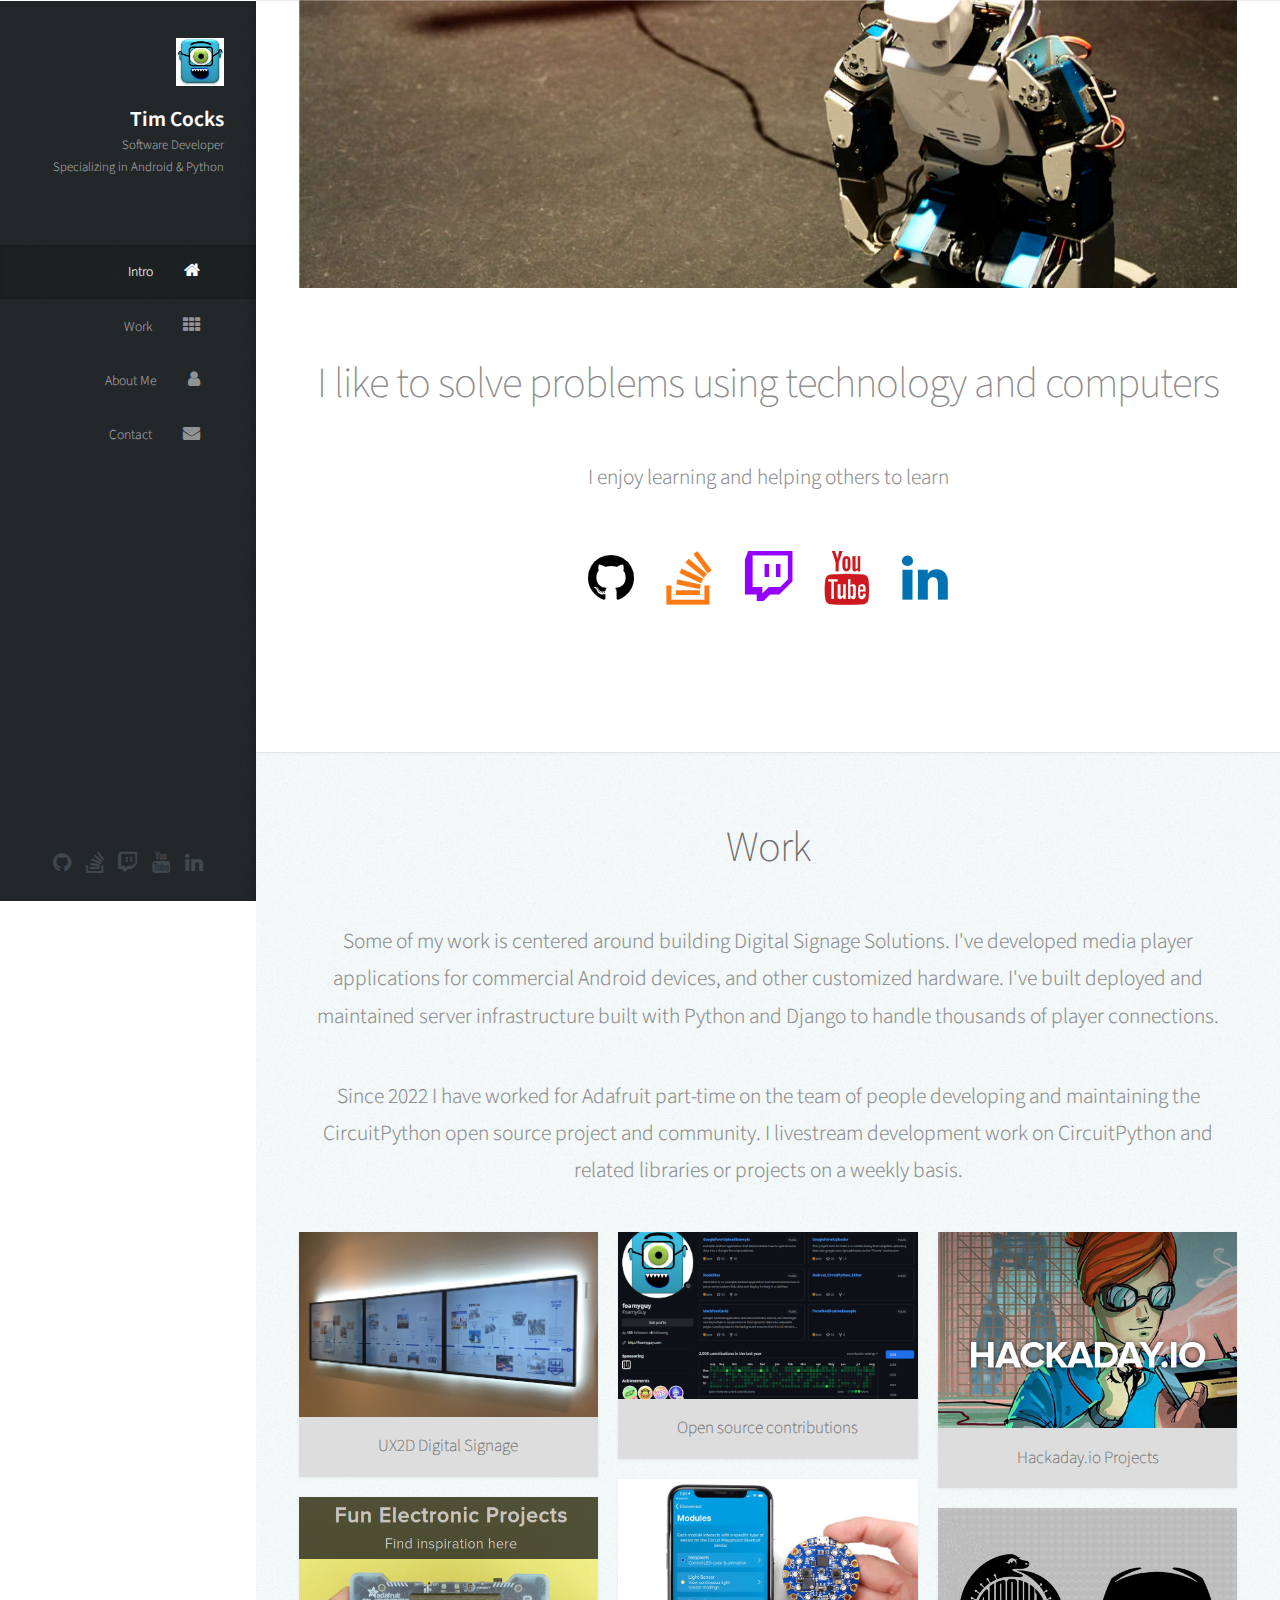
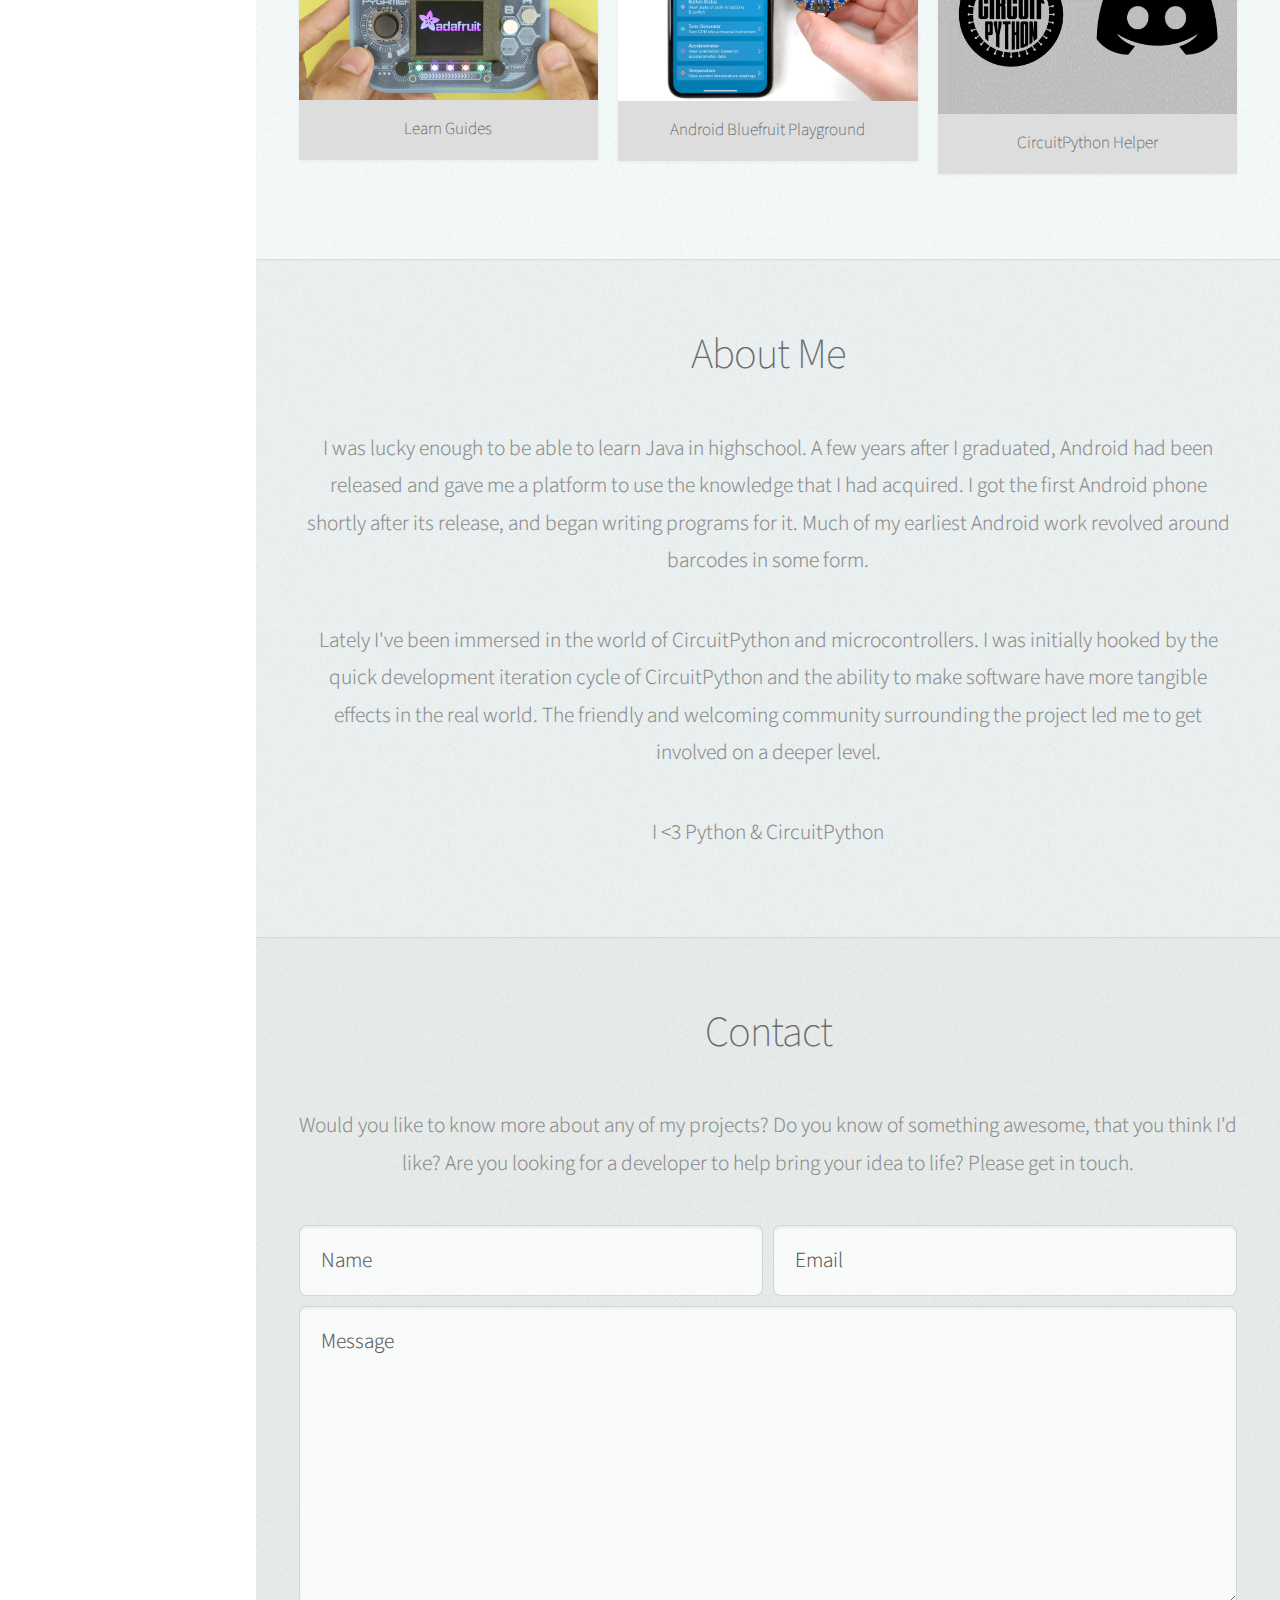
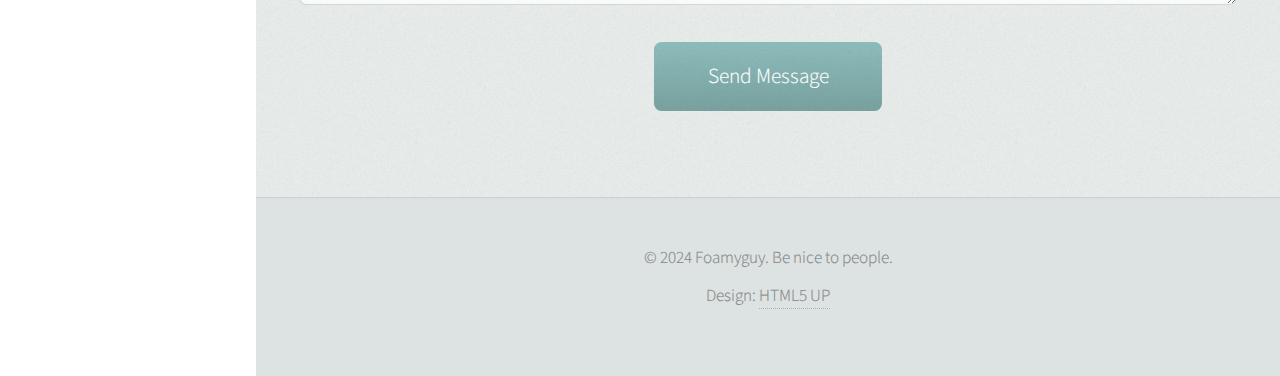
<file: index.html>
<!DOCTYPE HTML>
<!--
        Prologue 1.2 by HTML5 UP
        html5up.net | @n33co
        Free for personal and commercial use under the CCA 3.0 license (html5up.net/license)
-->
<html>
        <head>
                <title>Foamyguy.com</title>
                <meta http-equiv="content-type" content="text/html; charset=utf-8" />
                <meta name="description" content="" />
                <meta name="keywords" content="" />
                <link href="http://fonts.googleapis.com/css?family=Source+Sans+Pro:200,300,400,600" rel="stylesheet" type="text/css" />
                <!--[if lte IE 8]><script src="static/js/html5shiv.js"></script><![endif]-->
                <script src="static/js/jquery.min.js"></script>
                <script src="static/js/skel.min.js"></script>
                <script src="static/js/skel-panels.min.js"></script>
                <script src="static/js/init.js"></script>
                <link rel="stylesheet" href="static/css/font-awesome.css" />
                <noscript>
                <link rel="stylesheet" href="static/css/skel-noscript.css" />

                    <link rel="stylesheet" href="static/css/style.css" />
                <link rel="stylesheet" href="static/css/style-wide.css" />
                </noscript>
                

        <link rel="stylesheet" href="static/css/theme.css" />
                <!--[if lte IE 9]><link rel="stylesheet" href="static/css/ie9.css" /><![endif]-->
                <!--[if lte IE 8]><link rel="stylesheet" href="static/css/ie8.css" /><![endif]-->
                <script>
                function submit(){
                 var values = jQuery('#myForm').serialize();
                 console.log("posting");
                 jQuery.ajax({
                        type: "POST",
                        url: "https://docs.google.com/forms/d/1pAKbi8p9xtn4xR6IHxDmjQn5LieDlK-4yTZnxGE3OkQ/formResponse",
                        data: values,
                        crossDomain : true,
                        complete: function(data, textStatus) {
                        //console.log(textStatus);
                        window.location = "https://foamyguy.github.io/foamyguy.com-website/";
                        },
                        error: function(){
                            window.location.reload();
                        }
                });
        }
    </script>
        </head>
        <body>

                <!-- Header -->
                        <div id="header" class="skel-panels-fixed">

                                <div class="top">

                                        <!-- Logo -->
                                                <div id="logo">
                                                        <span class="image avatar48"><img src="static/images/avatar.png" alt="" /></span>
                                                        <h1 id="title">Tim Cocks</h1>
                                                        <span class="byline">Software Developer</span>

                            <span class="byline">Specializing in Android & Python</span>
                            <br />

                                                </div>

                                        <!-- Nav -->
                                                <nav id="nav">
                                                        <!--

                                                                Prologue's nav expects links in one of two formats:

                                                                1. Hash link (scrolls to a different section within the page)

                                                                   <li><a href="#foobar" id="foobar-link" class="skel-panels-ignoreHref"><span class="fa fa-whatever-icon-you-want">Foobar</span></a></li>

                                                                2. Standard link (sends the user to another page/site)

                                                                   <li><a href="http://foobar.tld"><span class="fa fa-whatever-icon-you-want">Foobar</span></a></li>

                                                        -->
                                                        <ul>
                                                                <li><a href="#top" id="top-link" class="skel-panels-ignoreHref nav-link"><span class="">Intro<i class="fa fa-home"></i></span></a></li>
                                                                <li><a href="#portfolio" id="portfolio-link" class="skel-panels-ignoreHref nav-link"><span class="">Work<i class="fa fa-th"></i></span></a></li>
                                                                <li><a href="#about" id="about-link" class="skel-panels-ignoreHref nav-link"><span class="">About Me<i class="fa fa-user"></i></span></a></li>
                                                                <li><a href="#contact" id="contact-link" class="skel-panels-ignoreHref nav-link"><span class="">Contact<i class="fa fa-envelope"></i></span></a></li>
                                                        </ul>
                                                </nav>

                                </div>

                                <div class="bottom">

                                        <!-- Social Icons -->
                                    <ul class="icons">
                                        <li><a href="https://github.com/foamyguy"
                                               class="fa fa-github solo"><span>Github</span></a></li>
                                        <li><a href="https://stackoverflow.com/users/507810/foamyguy"
                                               class="fa fa-stack-overflow solo"><span>Youtube</span></a></li>
                                        <li><a href="https://www.twitch.tv/foamyguy_twitch"
                                               class="fa fa-twitch"><span></span></a></li>
                                        <li><a href="https://www.youtube.com/@Zobrombee/streams"
                                               class="fa fa-youtube solo"><span>Youtube</span></a></li>
                                        <li><a href="https://www.linkedin.com/in/tim-cocks-51a53432/"
                                               class="fa fa-linkedin solo"><span>LinkedIn</span></a></li>
                                    </ul>

                                </div>

                        </div>

                <!-- Main -->
                        <div id="main">

                                <!-- Intro -->
                                        <section id="top" class="one">
                                                <div class="container">

                                                        <a href="#" class="image featured"><img src="static/images/top_image_compressed.jpg" alt="" /></a>

                                                        <header>
                                                                <h2 class="alt">I like to solve problems using technology and computers</h2>
                                                        </header>

                                                        <p>I enjoy learning and helping others to learn</p>

                                                        <footer>
                                                                <!--<a href="#portfolio" class="button scrolly">Magna Aliquam</a>-->
                                <ul class="icons">
                                    <li><a id="icon_github" href="https://github.com/foamyguy" class="fa fa-github solo center_icon"><span>Github</span></a></li>
                                    <li><a id="icon_stackoverflow" href="https://stackoverflow.com/users/507810/foamyguy" class="fa fa-stack-overflow solo center_icon"><span>Youtube</span></a></li>
                                    <li><a id="icon_play" href="https://www.twitch.tv/foamyguy_twitch" class="fa fa-twitch center_icon"><span></span></a></li>
                                    <li><a id="icon_youtube" href="https://www.youtube.com/@Zobrombee/streams" class="fa fa-youtube solo center_icon"><span>Youtube</span></a></li>
                                    <li><a id="icon_linkedin" href="https://www.linkedin.com/in/tim-cocks-51a53432/" class="fa fa-linkedin solo center_icon"><span>LinkedIn</span></a></li>


                                </ul>
                                                        </footer>

                                                </div>
                                        </section>

                                <!-- Portfolio -->
                                        <section id="portfolio" class="two">
                                                <div class="container">

                                                        <header>
                                                                <h2>Work</h2>
                                                        </header>

                                                    <p>
                                                        Some of my work is centered around building Digital Signage Solutions.
                                                        I've developed media player applications for commercial Android devices,
                                                        and other customized hardware. I've built deployed and maintained
                                                        server infrastructure built with Python and Django to handle thousands
                                                        of player connections.
                                                    </p>
                                                    <p>
                                                        Since 2022 I have worked for Adafruit part-time on the team of people
                                                        developing and maintaining the CircuitPython open source project and
                                                        community. I livestream development work on CircuitPython and related
                                                        libraries or projects on a weekly basis.
                                                    </p>

                                                        <div class="row">
                                                                <div class="4u">
                                                                        <article class="item">
                                                                                <a href="https://ux2d.com" class="image full"><img src="static/images/signage.png" alt="" /></a>
                                                                                <header class="darker">
                                                                                        <h3>UX2D Digital Signage</h3>
                                                                                </header>
                                                                        </article>

                                                                        <article class="item">
                                                                            <a href="https://learn.adafruit.com/u/Foamyguy" class="image full">
                                                                            <div>
                                                                                <img src="static/images/learn_screenshot.png" alt="" />
                                                                                <header class="darker">
                                                                                        <h3>Learn Guides</h3>
                                                                                </header>
                                                                            </div>
                                                                            </a>
                                                                        </article>
                                                                        
                                                                </div>
                                                                <div class="4u">
                                                                        
                                                                        <article class="item">
                                                                        <a href="http://github.com/foamyguy" class="image full">
                                                                        <div>
                                                                                <img src="static/images/github_screenshot_sm.png" alt="" />
                                                                                <header class="darker">
                                                                                        <h3>Open source contributions</h3>
                                                                                </header>
                                                                        </div>
                                                                        </a>
                                                                        </article>

                                                                        <article class="item">
                                                                                <a href="https://github.com/FoamyGuy/Android_Bluefruit_Playground" class="image full"><img src="static/images/bluefruit_playground.jpg" alt="" /></a>
                                                                                <header class="darker">
                                                                                        <h3>Android Bluefruit Playground</h3>
                                                                                </header>
                                                                        </article>
                                                                </div>
                                                            <div class="4u">
                                                                <article class="item">
                                                                    <a href="http://hackaday.io/foamyguy"
                                                                       class="image full"><img
                                                                            src="static/images/hackaday_io_sm.png" alt=""/></a>
                                                                    <header class="darker">
                                                                        <h3>Hackaday.io Projects</h3>
                                                                    </header>
                                                                </article>
                                                                <article class="item">
                                                                    <a href="http://adafru.it/discord"
                                                                       class="image full">
                                                                        <div>
                                                                            <img src="static/images/circuitpython_helper_discord.png"
                                                                                 alt=""/>
                                                                            <header class="darker">
                                                                                <h3>CircuitPython Helper</h3>
                                                                            </header>

                                                                        </div>
                                                                    </a>
                                                                </article>
                                                                        
                                                                </div>
                                                        </div>

                                                </div>
                                        </section>

                                <!-- About Me -->
                                        <section id="about" class="three">
                                                <div class="container">

                                                        <header>
                                                                <h2>About Me</h2>
                                                        </header>

                                                        

                                                        <p>I was lucky enough to be able to learn Java in highschool.
                            A few years after I graduated, Android had been released and
                            gave me a platform to use the knowledge that I had acquired. I
                            got the first Android phone shortly after its release, and began
                            writing programs for it. Much of my earliest Android work revolved
                            around barcodes in some form.</p>

                                                    <p>
                                                        Lately I've been immersed in the world of CircuitPython
                                                        and microcontrollers. I was initially hooked by the quick
                                                        development iteration cycle of CircuitPython and the ability
                                                        to make software have more tangible effects in the real world.
                                                        The friendly and welcoming community surrounding the project led
                                                        me to get involved on a deeper level.
                                                    </p>
                                                    <p>
                                                        I &lt;3 Python & CircuitPython
                                                    </p>
                                                </div>
                                        </section>

                                <!-- Contact -->
                                        <section id="contact" class="four">
                                                <div class="container">

                                                        <header>
                                                                <h2>Contact</h2>
                                                        </header>

                                                            <p>Would you like to know more about any of my projects?
                                                               Do you know of something awesome, that you think I'd like?
                                                               Are you looking for a developer to help bring your idea to life?
                                                               Please get in touch.
                                                            </p>



                                                        <form id="myForm">
                                                                <div class="row half">
                                                                        <div class="6u"><input type="text" class="text" name="entry.876762322" placeholder="Name" /></div>
                                                                        <div class="6u"><input type="text" class="text" name="entry.1759585177" placeholder="Email" /></div>
                                                                </div>
                                                                <div class="row half">
                                                                        <div class="12u">
                                                                                <textarea name="entry.195645307" placeholder="Message"></textarea>
                                                                        </div>
                                                                </div>

                                                        </form>
                                                        <br />
                                                        <div class="row">
                                                        <div class="12u">
                                                                <a type="button" onclick="submit();" class="button submit">Send Message</a>
                                                        </div>
                                                </div>

                                                </div>
                                        </section>

                        </div>

                <!-- Footer -->
                        <div id="footer">

                                <!-- Copyright -->
                                        <div class="copyright">
                                                <p>&copy; 2024 Foamyguy. Be nice to people.</p>
                                                <ul class="menu">
                                                        <li>Design: <a href="http://html5up.net">HTML5 UP</a></li>
                                                </ul>
                                        </div>

                        </div>

        </body>
</html>
</file>
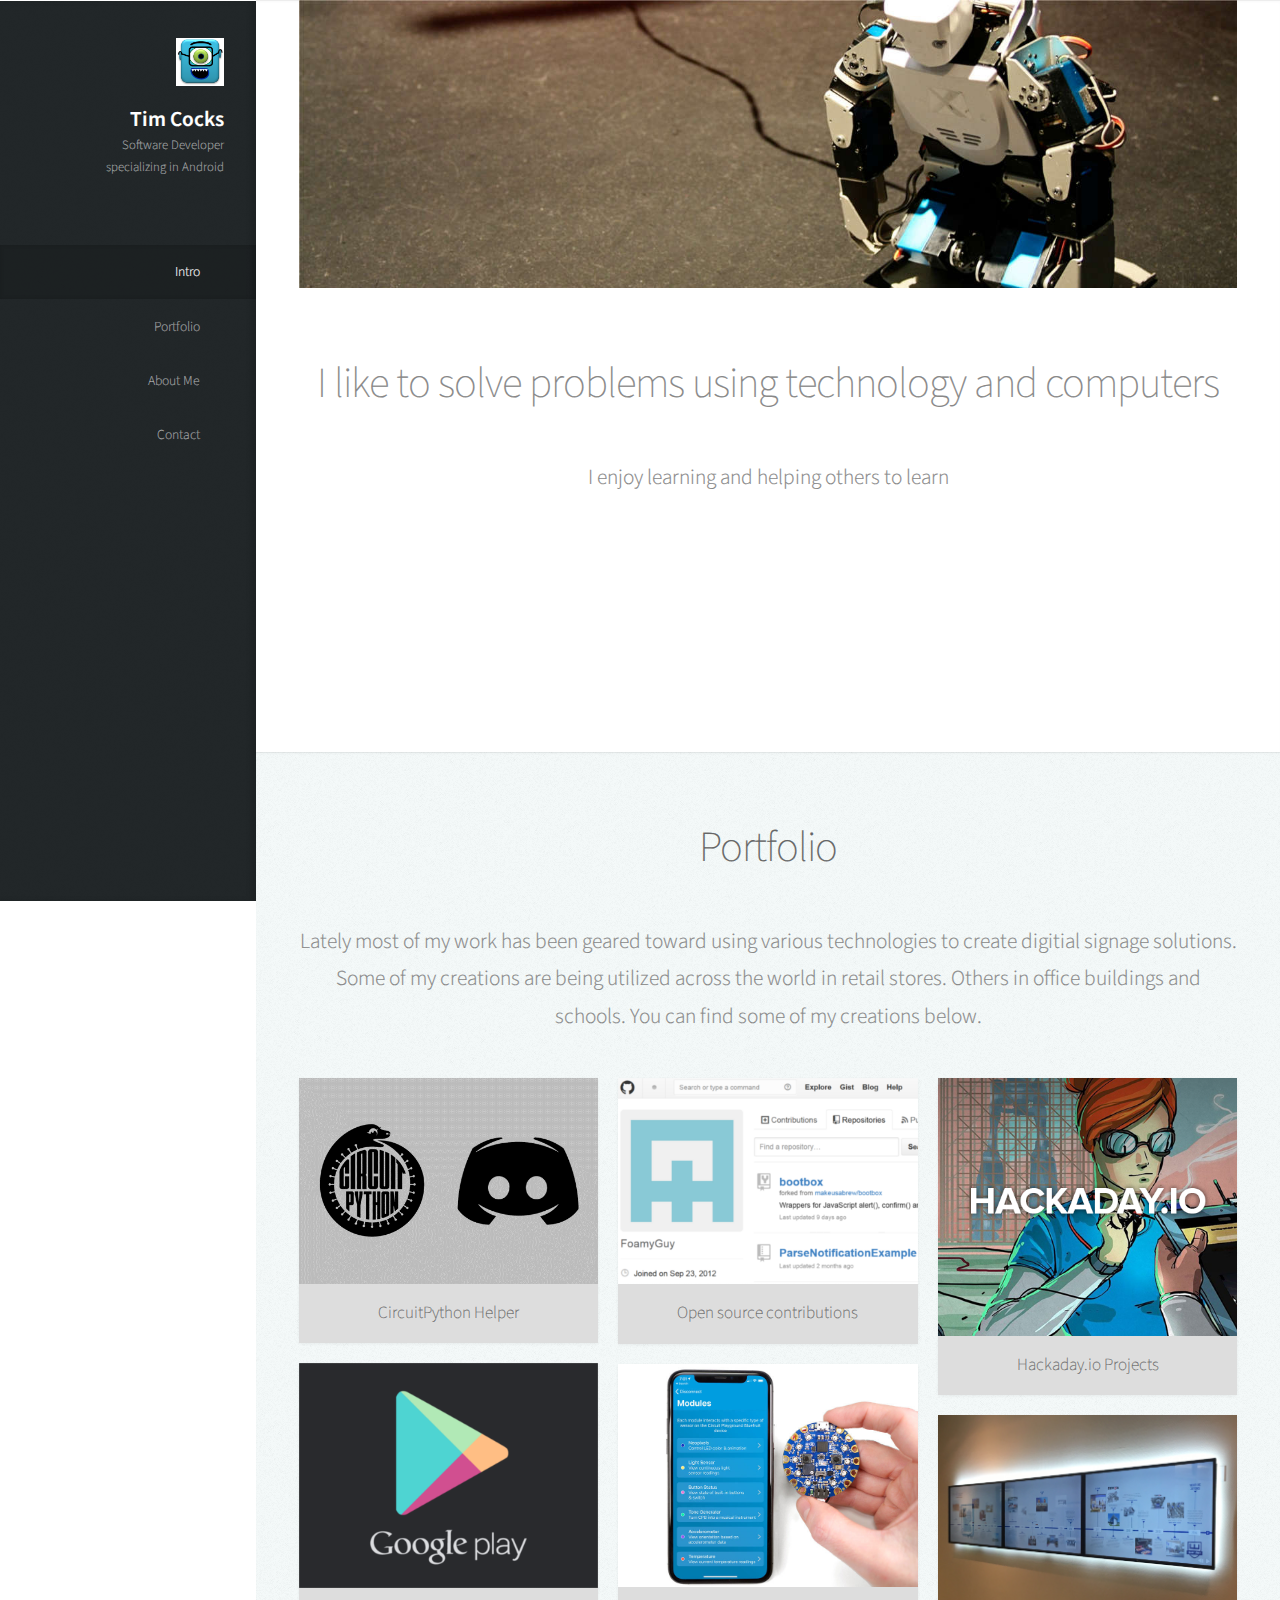
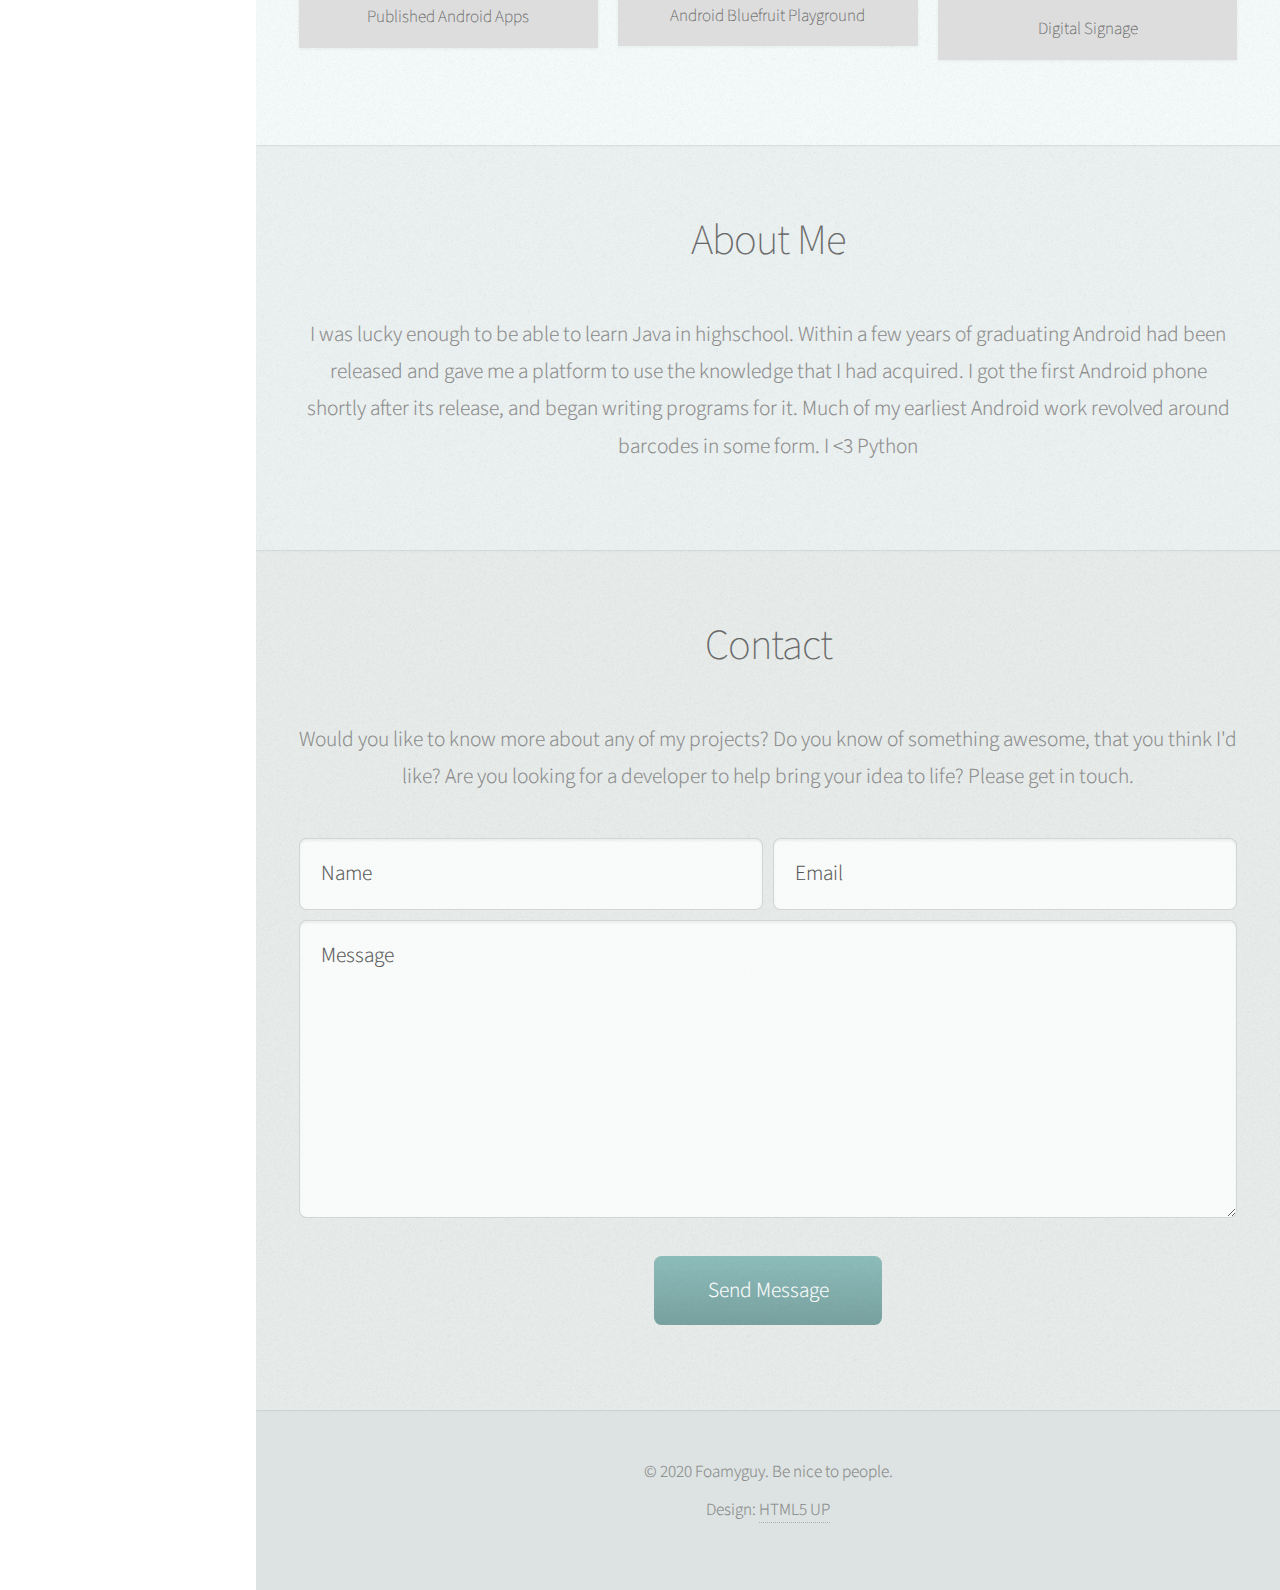
<file: index_old.html>
<!DOCTYPE HTML>
<!--
        Prologue 1.2 by HTML5 UP
        html5up.net | @n33co
        Free for personal and commercial use under the CCA 3.0 license (html5up.net/license)
-->
<html>
        <head>
                <title>Foamyguy.com</title>
                <meta http-equiv="content-type" content="text/html; charset=utf-8" />
                <meta name="description" content="" />
                <meta name="keywords" content="" />
                <link href="http://fonts.googleapis.com/css?family=Source+Sans+Pro:200,300,400,600" rel="stylesheet" type="text/css" />
                <!--[if lte IE 8]><script src="static/js/html5shiv.js"></script><![endif]-->
                <script src="static/js/jquery.min.js"></script>
                <script src="static/js/skel.min.js"></script>
                <script src="static/js/skel-panels.min.js"></script>
                <script src="static/js/init.js"></script>
                <noscript>
                <link rel="stylesheet" href="static/css/skel-noscript.css" />
                <link rel="stylesheet" href="static/css/style.css" />
                <link rel="stylesheet" href="static/css/style-wide.css" />
                </noscript>
                

        <link rel="stylesheet" href="static/css/theme.css" />
                <!--[if lte IE 9]><link rel="stylesheet" href="static/css/ie9.css" /><![endif]-->
                <!--[if lte IE 8]><link rel="stylesheet" href="static/css/ie8.css" /><![endif]-->
                <script>
                function submit(){
                 var values = jQuery('#myForm').serialize();
                 console.log("posting");
                 jQuery.ajax({
                        type: "POST",
                        url: "https://docs.google.com/forms/d/1pAKbi8p9xtn4xR6IHxDmjQn5LieDlK-4yTZnxGE3OkQ/formResponse",
                        data: values,
                        crossDomain : true,
                        complete: function(data, textStatus) {
                        //console.log(textStatus);
                        window.location = "/";
                        }
                });
        }
    </script>
        </head>
        <body>

                <!-- Header -->
                        <div id="header" class="skel-panels-fixed">

                                <div class="top">

                                        <!-- Logo -->
                                                <div id="logo">
                                                        <span class="image avatar48"><img src="static/images/avatar.png" alt="" /></span>
                                                        <h1 id="title">Tim Cocks</h1>
                                                        <span class="byline">Software Developer</span>

                            <span class="byline">specializing in Android</span>
                            <br />

                                                </div>

                                        <!-- Nav -->
                                                <nav id="nav">
                                                        <!--

                                                                Prologue's nav expects links in one of two formats:

                                                                1. Hash link (scrolls to a different section within the page)

                                                                   <li><a href="#foobar" id="foobar-link" class="skel-panels-ignoreHref"><span class="fa fa-whatever-icon-you-want">Foobar</span></a></li>

                                                                2. Standard link (sends the user to another page/site)

                                                                   <li><a href="http://foobar.tld"><span class="fa fa-whatever-icon-you-want">Foobar</span></a></li>

                                                        -->
                                                        <ul>
                                                                <li><a href="#top" id="top-link" class="skel-panels-ignoreHref"><span class="fa fa-home">Intro</span></a></li>
                                                                <li><a href="#portfolio" id="portfolio-link" class="skel-panels-ignoreHref"><span class="fa fa-th">Portfolio</span></a></li>
                                                                <li><a href="#about" id="about-link" class="skel-panels-ignoreHref"><span class="fa fa-user">About Me</span></a></li>
                                                                <li><a href="#contact" id="contact-link" class="skel-panels-ignoreHref"><span class="fa fa-envelope">Contact</span></a></li>
                                                        </ul>
                                                </nav>

                                </div>

                                <div class="bottom">

                                        <!-- Social Icons -->
                                                <ul class="icons">
                                                    <li><a href="http://stackoverflow.com/users/507810/foamyguy" class="fa fa-stack-overflow solo"><span>Youtube</span></a></li>
                                            <li><a href="https://play.google.com/store/apps/developer?id=Foamy+Guy" class="fa fa-android"><span></span></a></li>
                                                        <li><a href="http://github.com/foamyguy" class="fa fa-github solo"><span>Github</span></a></li>
                                                        <li><a href="http://www.youtube.com/user/Zobrombee/videos" class="fa fa-youtube solo"><span>Youtube</span></a></li>

                                                        <!--<li><a href="#" class="fa fa-dribbble solo"><span>Dribbble</span></a></li>-->
                                                        <!--<li><a href="#" class="fa fa-envelope solo"><span>Email</span></a></li>-->
                                                </ul>

                                </div>

                        </div>

                <!-- Main -->
                        <div id="main">

                                <!-- Intro -->
                                        <section id="top" class="one">
                                                <div class="container">

                                                        <a href="#" class="image featured"><img src="static/images/top_image_compressed.jpg" alt="" /></a>

                                                        <header>
                                                                <h2 class="alt">I like to solve problems using technology and computers</h2>
                                                        </header>

                                                        <p>I enjoy learning and helping others to learn</p>

                                                        <footer>
                                                                <!--<a href="#portfolio" class="button scrolly">Magna Aliquam</a>-->
                                <ul class="icons">
                                    <li><a id="icon_stackoverflow" href="http://stackoverflow.com/users/507810/foamyguy" class="fa fa-stack-overflow solo center_icon"><span>Youtube</span></a></li>
                                    <li><a id="icon_play" href="https://play.google.com/store/apps/developer?id=Foamy+Guy" class="fa fa-android center_icon"><span></span></a></li>
                                    <li><a id="icon_github" href="http://github.com/foamyguy" class="fa fa-github solo center_icon"><span>Github</span></a></li>
                                    <li><a id="icon_youtube" href="http://www.youtube.com/user/Zobrombee/videos" class="fa fa-youtube solo center_icon"><span>Youtube</span></a></li>


                                </ul>
                                                        </footer>

                                                </div>
                                        </section>

                                <!-- Portfolio -->
                                        <section id="portfolio" class="two">
                                                <div class="container">

                                                        <header>
                                                                <h2>Portfolio</h2>
                                                        </header>

                                                        <p>Lately most of my work has been geared toward using various technologies
                            to create digitial signage solutions. Some of my creations are being utilized
                            across the world in retail stores. Others in office buildings and schools.
                            You can find some of my creations below.
                            </p>

                                                        <div class="row">
                                                                <div class="4u">

                                                                        <article class="item">
                                                                        <a href="http://adafru.it/discord" class="image full">
                                                                        <div>
                                                                                <img src="static/images/circuitpython_helper_discord.png" alt="" />
                                                                                <header class="darker">
                                                                                        <h3>CircuitPython Helper</h3>
                                                                                </header>

                                                                        </div>
                                                                        </a>
                                                                        </article>
                                                                        <article class="item">
                                                                            <a href="https://play.google.com/store/apps/developer?id=Foamy+Guy" class="image full">
                                                                            <div>
                                                                                <img src="static/images/play_store.png" alt="" />
                                                                                <header class="darker">
                                                                                        <h3>Published Android Apps</h3>
                                                                                </header>
                                                                            </div>
                                                                            </a>
                                                                        </article>
                                                                        
                                                                </div>
                                                                <div class="4u">
                                                                        
                                                                        <article class="item">
                                                                        <a href="http://github.com/foamyguy" class="image full">
                                                                        <div>
                                                                                <img src="static/images/oss.png" alt="" />
                                                                                <header class="darker">
                                                                                        <h3>Open source contributions</h3>
                                                                                </header>
                                                                        </div>
                                                                        </a>
                                                                        </article>

                                                                        <article class="item">
                                                                                <a href="https://play.google.com/store/apps/details?id=com.adafruit.bluefruit_playground" class="image full"><img src="static/images/bluefruit_playground.jpg" alt="" /></a>
                                                                                <header class="darker">
                                                                                        <h3>Android Bluefruit Playground</h3>
                                                                                </header>
                                                                        </article>
                                                                </div>
                                                                <div class="4u" >
                                                                        <article class="item">
                                                                                <a href="http://hackaday.io/foamyguy" class="image full"><img src="static/images/hackaday_io.png" alt="" /></a>
                                                                                <header class="darker">
                                                                                        <h3>Hackaday.io Projects</h3>
                                                                                </header>
                                                                        </article>
                                                                        <article class="item">
                                                                                <a href="http://cti-kc.com" class="image full"><img src="static/images/signage.png" alt="" /></a>
                                                                                <header class="darker">
                                                                                        <h3>Digital Signage</h3>
                                                                                </header>
                                                                        </article>
                                                                        
                                                                </div>
                                                        </div>

                                                </div>
                                        </section>

                                <!-- About Me -->
                                        <section id="about" class="three">
                                                <div class="container">

                                                        <header>
                                                                <h2>About Me</h2>
                                                        </header>

                                                        

                                                        <p>I was lucky enough to be able to learn Java in highschool.
                            Within a few years of graduating Android had been released and
                            gave me a platform to use the knowledge that I had acquired. I
                            got the first Android phone shortly after its release, and began
                            writing programs for it. Much of my earliest Android work revolved
                            around barcodes in some form. I &lt;3 Python</p>

                                                </div>
                                        </section>

                                <!-- Contact -->
                                        <section id="contact" class="four">
                                                <div class="container">

                                                        <header>
                                                                <h2>Contact</h2>
                                                        </header>

                                                            <p>Would you like to know more about any of my projects?
                                                               Do you know of something awesome, that you think I'd like?
                                                               Are you looking for a developer to help bring your idea to life?
                                                               Please get in touch.
                                                            </p>



                                                        <form id="myForm">
                                                                <div class="row half">
                                                                        <div class="6u"><input type="text" class="text" name="entry.876762322" placeholder="Name" /></div>
                                                                        <div class="6u"><input type="text" class="text" name="entry.1759585177" placeholder="Email" /></div>
                                                                </div>
                                                                <div class="row half">
                                                                        <div class="12u">
                                                                                <textarea name="entry.195645307" placeholder="Message"></textarea>
                                                                        </div>
                                                                </div>

                                                        </form>
                                                        <br />
                                                        <div class="row">
                                                        <div class="12u">
                                                                <a type="button" onclick="submit();" class="button submit">Send Message</a>
                                                        </div>
                                                </div>

                                                </div>
                                        </section>

                        </div>

                <!-- Footer -->
                        <div id="footer">

                                <!-- Copyright -->
                                        <div class="copyright">
                                                <p>&copy; 2020 Foamyguy. Be nice to people.</p>
                                                <ul class="menu">
                                                        <li>Design: <a href="http://html5up.net">HTML5 UP</a></li>
                                                </ul>
                                        </div>

                        </div>

        </body>
</html>
</file>
<file: static/css/style-wide.css>
/*
	Prologue 1.2 by HTML5 UP
	html5up.net | @n33co
	Free for personal and commercial use under the CCA 3.0 license (html5up.net/license)
*/

/*********************************************************************************/
/* Basic                                                                         */
/*********************************************************************************/

	body,input,textarea,select
	{
		font-size: 17pt;
	}
	
/*********************************************************************************/
/* Header                                                                        */
/*********************************************************************************/

	#header
	{
		width: 300px;
	}
	
/*********************************************************************************/
/* Footer                                                                        */
/*********************************************************************************/

	#footer
	{
		margin-left: 300px;
	}
	
/*********************************************************************************/
/* Main                                                                          */
/*********************************************************************************/

	#main
	{
		margin-left: 300px;
	}
</file>
<file: static/css/theme.css>
.item header{
    background-color:#DDDDDD;
}


.center_icon{
    font-size:2em;
}

.nav-link span i{
    padding-left: 2.25em;
}

#icon_play{
    color:#9400FF;
    
}
#icon_play:hover{
    color: #AAA;
}

#icon_stackoverflow{
    color:#fe7a15;
}
#icon_stackoverflow:hover{
    color: #AAA;
}

#icon_youtube{
    color:#cc181e;
}
#icon_youtube:hover{
    color: #AAA;
}

#icon_linkedin{
    color:#0072b1;
}
#icon_linkedin:hover{
    color: #AAA;
}

#icon_github{
    color:#000;
}
#icon_github:hover{
    color: #AAA;
}
</file>
<file: static/css/ie9.css>
/*
	Prologue 1.2 by HTML5 UP
	html5up.net | @n33co
	Free for personal and commercial use under the CCA 3.0 license (html5up.net/license)
*/

/*********************************************************************************/
/* Basic                                                                         */
/*********************************************************************************/

	/* Buttons */
		
		.button
		{
			background-image: url('images/ie9/button.svg');
		}
</file>
<file: static/css/ie8.css>
/*
	Prologue 1.2 by HTML5 UP
	html5up.net | @n33co
	Free for personal and commercial use under the CCA 3.0 license (html5up.net/license)
*/

/*********************************************************************************/
/* Basic                                                                         */
/*********************************************************************************/

	/* Forms */

		form
		{
		}
		
			form input.text,
			form select,
			form textarea
			{
				-ms-behavior: url('css/PIE.htc');
			}
			
	/* Buttons */
		
		.button
		{
			-ms-behavior: url('css/PIE.htc');
		}
		
/*********************************************************************************/
/* Header                                                                        */
/*********************************************************************************/

	#nav
	{
	}
	
		#nav ul
		{
		}
		
			#nav ul li
			{
			}
			
				#nav ul li a
				{
					color: #888;
				}

					#nav ul li a.active
					{
						background: #1C2022;
					}

/*********************************************************************************/
/* Side Panel                                                                    */
/*********************************************************************************/

	#sidePanelToggle
	{
	}
	
		#sidePanelToggle .toggle
		{
			background-color: #888;
		}
</file>
<file: static/css/skel-noscript.css>
/* Resets (http://meyerweb.com/eric/tools/css/reset/ | v2.0 | 20110126 | License: none (public domain)) */

	html,body,div,span,applet,object,iframe,h1,h2,h3,h4,h5,h6,p,blockquote,pre,a,abbr,acronym,address,big,cite,code,del,dfn,em,img,ins,kbd,q,s,samp,small,strike,strong,sub,sup,tt,var,b,u,i,center,dl,dt,dd,ol,ul,li,fieldset,form,label,legend,table,caption,tbody,tfoot,thead,tr,th,td,article,aside,canvas,details,embed,figure,figcaption,footer,header,hgroup,menu,nav,output,ruby,section,summary,time,mark,audio,video{margin:0;padding:0;border:0;font-size:100%;font:inherit;vertical-align:baseline;}article,aside,details,figcaption,figure,footer,header,hgroup,menu,nav,section{display:block;}body{line-height:1;}ol,ul{list-style:none;}blockquote,q{quotes:none;}blockquote:before,blockquote:after,q:before,q:after{content:'';content:none;}table{border-collapse:collapse;border-spacing:0;}body{-webkit-text-size-adjust:none}

/* Box Model */

	*, *:before, *:after {
		-moz-box-sizing: border-box;
		-webkit-box-sizing: border-box;
		-o-box-sizing: border-box;
		-ms-box-sizing: border-box;
		box-sizing: border-box;
	}

/* Container */

	body {
		min-width: 1200px;
	}

	.container {
		width: 1200px;
		margin-left: auto;
		margin-right: auto;
	}

	/* Modifiers */
	
		.container.small {
			width: 900px;
		}

		.container.big {
			width: 100%;
			max-width: 1500px;
			min-width: 1200px;
		}

/* Grid */

	/* Cells */

		.\31 2u { width: 100% }
		.\31 1u { width: 91.6666666667% }
		.\31 0u { width: 83.3333333333% }
		.\39 u { width: 75% }
		.\38 u { width: 66.6666666667% }
		.\37 u { width: 58.3333333333% }
		.\36 u { width: 50% }
		.\35 u { width: 41.6666666667% }
		.\34 u { width: 33.3333333333% }
		.\33 u { width: 25% }
		.\32 u { width: 16.6666666667% }
		.\31 u { width: 8.3333333333% }
		.\-11u { margin-left: 91.6666666667% }
		.\-10u { margin-left: 83.3333333333% }
		.\-9u { margin-left: 75% }
		.\-8u { margin-left: 66.6666666667% }
		.\-7u { margin-left: 58.3333333333% }
		.\-6u { margin-left: 50% }
		.\-5u { margin-left: 41.6666666667% }
		.\-4u { margin-left: 33.3333333333% }
		.\-3u { margin-left: 25% }
		.\-2u { margin-left: 16.6666666667% }
		.\-1u { margin-left: 8.3333333333% }

		.row > * {
			padding: 40px 0 0 40px;
			float: left;
			-moz-box-sizing: border-box;
			-webkit-box-sizing: border-box;
			-o-box-sizing: border-box;
			-ms-box-sizing: border-box;
			box-sizing: border-box;
		}

		.row + .row > * {
			padding-top: 40px;
		}

		.row {
			margin-left: -40px;
		}

	/* Rows */

		.row:after {
			content: '';
			display: block;
			clear: both;
			height: 0;
		}

		.row:first-child > * {
			padding-top: 0;
		}

		.row > * {
			padding-top: 0;
		}

		/* Modifiers */

			/* Flush */

				.row.flush {
					margin-left: 0;
				}

				.row.flush > * {
					padding: 0 !important;
				}

			/* Quarter */

				.row.quarter > * {
					padding: 10px 0 0 10px;
				}

				.row.quarter + .row.quarter > * {
					padding-top: 10px;
				}

				.row.quarter {
					margin-left: -10px;
				}

			/* Half */

				.row.half > * {
					padding: 20px 0 0 20px;
				}

				.row.half + .row.half > * {
					padding-top: 20px;
				}

				.row.half {
					margin-left: -20px;
				}

			/* One and (a) Half */

				.row.oneandhalf > * {
					padding: 60px 0 0 60px;
				}

				.row.oneandhalf + .row.oneandhalf > * {
					padding-top: 60px;
				}

				.row.oneandhalf {
					margin-left: -60px;
				}

			/* Double */

				.row.double > * {
					padding: 80px 0 0 80px;
				}

				.row.double + .row.double > * {
					padding-top: 80px;
				}

				.row.double {
					margin-left: -80px;
				}
</file>
<file: static/css/style.css>
@charset 'UTF-8';

/*
@font-face{font-family:'FontAwesome';src:url('font/fontawesome-webfont.eot?v=4.7');src:url('font/fontawesome-webfont.eot?#iefix&v=4.7') format('embedded-opentype'),url('font/fontawesome-webfont.woff?v=4.7') format('woff'),url('font/fontawesome-webfont.ttf?v=4.7') format('truetype'),url('font/fontawesome-webfont.svg?v=4.7#fontawesomeregular') format('svg');font-weight:normal;font-style:normal}
*/
/*
	Prologue 1.2 by HTML5 UP
	html5up.net | @n33co
	Free for personal and commercial use under the CCA 3.0 license (html5up.net/license)
*/

/*********************************************************************************/
/* Basic                                                                         */
/*********************************************************************************/

	body
	{
		background: #fff;
	}

	body,input,textarea,select
	{
		font-family: 'Source Sans Pro', sans-serif;
		font-size: 19pt;
		font-weight: 300;
		line-height: 1.75em;
		color: #888;
		-webkit-text-stroke: 0.15px;
	}

	h1,h2,h3,h4,h5,h6
	{
		font-weight: 200;
		color: #666;
		line-height: 1.5em;
	}
	
		h1 a, h2 a, h3 a, h4 a, h5 a, h6 a
		{
			color: inherit;
			text-decoration: none;
		}

		h1 strong, h2 strong, h3 strong, h4 strong, h5 strong, h6 strong
		{
			font-weight: 300;
		}
		
		h2
		{
			font-size: 2em;
			letter-spacing: -1px;
		}
		
			h2.alt
			{
				color: #888;
			}
			
			h2.alt strong
			{
				color: #666;
			}

		h3
		{
			font-size: 1.5em;
		}

	header
	{
		margin: 0 0 2em 0;
	}

	footer
	{
		margin: 2em 0 0 0;
	}

	strong, b
	{
		font-weight: 300;
		color: #666;
	}
	
	em, i
	{
		font-style: italic;
	}

	a
	{
		text-decoration: none;
		color: inherit;
		border-bottom: dotted 1px rgba(128,128,128,0.5);
		-moz-transition: color 0.35s ease-in-out, border-bottom-color 0.35s ease-in-out;
		-webkit-transition: color 0.35s ease-in-out, border-bottom-color 0.35s ease-in-out;
		-o-transition: color 0.35s ease-in-out, border-bottom-color 0.35s ease-in-out;
		-ms-transition: color 0.35s ease-in-out, border-bottom-color 0.35s ease-in-out;
		transition: color 0.35s ease-in-out, border-bottom-color 0.35s ease-in-out;
		outline: 0;
	}

		a:hover
		{
			color: #006cff;
			border-bottom-color: rgba(255,255,255,0);
		}

	sub
	{
		position: relative;
		top: 0.5em;
		font-size: 0.8em;
	}
	
	sup
	{
		position: relative;
		top: -0.5em;
		font-size: 0.8em;
	}
	
	hr
	{
		border: 0;
		border-top: solid 1px #ddd;
	}
	
	blockquote
	{
		border-left: solid 0.5em #ddd;
		padding: 1em 0 1em 2em;
		font-style: italic;
	}
	
	p, ul, ol, dl, table
	{
		margin-bottom: 2em;
	}

	br.clear
	{
		clear: both;
	}

	/* Sections/Articles */
	
		section,
		article
		{
			margin-bottom: 3em;
		}
		
		section > :last-child,
		article > :last-child,
		section > .container > :last-child,
		article > .container > :last-child
		{
			margin-bottom: 0;
		}

		section:last-child,
		article:last-child
		{
			margin-bottom: 0;
		}

		.row > section,
		.row > article
		{
			margin-bottom: 0;
		}

	/* Images */

		.image
		{
			display: inline-block;
			border: 0;
		}
		
			.image img
			{
				display: block;
				width: 100%;
			}
			
			.image.avatar48
			{
				width: 48px;
				height: 48px;
				background: #f00;
			}
			
				.image.avatar48 img
				{
					width: 48px;
					height: 48px;
				}

			.image.full
			{
				display: block;
				width: 100%;
			}
			
			.image.featured
			{
				display: block;
				width: 100%;
				margin: 0 0 2em 0;
			}
			
			.image.left
			{
				float: left;
				margin: 0 2em 2em 0;
			}
			
			.image.centered
			{
				display: block;
				margin: 0 0 2em 0;
			}

				.image.centered img
				{
					margin: 0 auto;
					width: auto;
				}

	/* Lists */

		ul.default
		{
			list-style: disc;
			padding-left: 1em;
		}
		
			ul.default li
			{
				padding-left: 0.5em;
			}		

		ul.icons
		{
			cursor: default;
		}	
		
			ul.icons li
			{
				display: inline-block;
			}
			
				ul.icons a
				{
					display: inline-block;
					width: 2em;
					height: 2em;
					line-height: 2em;
					text-align: center;
					border: 0;
				}

		ul.menu
		{
			cursor: default;
		}
		
			ul.menu li
			{
				display: inline-block;
				line-height: 1em;
				border-left: solid 1px rgba(128,128,128,0.35);
				padding: 0 0 0 0.5em;
				margin: 0 0 0 0.5em;
			}
			
			ul.menu li:first-child
			{
				border-left: 0;
				padding-left: 0;
				margin-left: 0;
			}

		ol.default
		{
			list-style: decimal;
			padding-left: 1.25em;
		}

			ol.default li
			{
				padding-left: 0.25em;
			}

	/* Forms */

		form
		{
		}
		
			form label
			{
				display: block;
				text-align: left;
				margin-bottom: 0.5em;
			}
		
			form input.text,
			form select,
			form textarea
			{
				position: relative;
				-webkit-appearance: none;
				display: block;
				border: 0;
				background: #fff;
				background: rgba(255,255,255,0.75);
				width: 100%;
				border-radius: 0.35em;
				padding: 0.75em 1em 0.75em 1em;
				box-shadow: inset 0 0.1em 0.1em 0 rgba(0,0,0,0.05);
				border: solid 1px rgba(0,0,0,0.15);
				-moz-transition: all 0.35s ease-in-out;
				-webkit-transition: all 0.35s ease-in-out;
				-o-transition: all 0.35s ease-in-out;
				-ms-transition: all 0.35s ease-in-out;
				transition: all 0.35s ease-in-out;
			}

				form input.text:hover,
				form select:hover,
				form textarea:hover
				{
				}

				form input.text:focus,
				form select:focus,
				form textarea:focus
				{
					box-shadow: 0 0 2px 1px #8ededc;
					background: #fff;
				}
				
				form textarea
				{
					min-height: 14em;
				}

				form .formerize-placeholder
				{
					color: #555 !important;
				}

				form ::-webkit-input-placeholder
				{
					color: #555 !important;
				}

				form :-moz-placeholder
				{
					color: #555 !important;
				}

				form ::-moz-placeholder
				{
					color: #555 !important;
				}

				form :-ms-input-placeholder
				{
					color: #555 !important;
				}

				form ::-moz-focus-inner
				{
					border: 0;
				}
			
	/* Tables */
	
		table
		{
			width: 100%;
		}
		
			table.default
			{
				width: 100%;
				text-align: left;
			}
			
				table.default tbody tr:nth-child(2n+2)
				{
					background: #f4f4f4;
				}
				
				table.default td
				{
					padding: 0.5em 1em 0.5em 1em;
				}
				
				table.default th
				{
					text-align: left;
					padding: 0.5em 1em 0.5em 1em;
					color: #fff;
					background: #222729 url('images/overlay.png');
				}
			
				table.default thead
				{
					background: #444;
					color: #fff;
				}
				
				table.default tfoot
				{
					background: #eee;
				}
				
				table.default tbody
				{
				}

	/* Buttons */
		
		.button
		{
			position: relative;
			display: inline-block;
			border-radius: 0.35em;
			color: #fff !important;
			text-decoration: none;
			padding: 0.75em 2.5em 0.75em 2.5em;
			background-color: #8ebebc;
			border: 0;
			cursor: pointer;
			background-image: -moz-linear-gradient(top, rgba(0,0,0,0), rgba(0,0,0,0.15)), url('images/overlay.png');
			background-image: -webkit-linear-gradient(top, rgba(0,0,0,0), rgba(0,0,0,0.15)), url('images/overlay.png');
			background-image: -o-linear-gradient(top, rgba(0,0,0,0), rgba(0,0,0,0.15)), url('images/overlay.png');
			background-image: -ms-linear-gradient(top, rgba(0,0,0,0), rgba(0,0,0,0.15)), url('images/overlay.png');
			background-image: linear-gradient(top, rgba(0,0,0,0), rgba(0,0,0,0.15)), url('images/overlay.png');			
			-moz-transition: background-color 0.35s ease-in-out;
			-webkit-transition: background-color 0.35s ease-in-out;
			-o-transition: background-color 0.35s ease-in-out;
			-ms-transition: background-color 0.35s ease-in-out;
			transition: background-color 0.35s ease-in-out;
		}

			.button:hover
			{
				background-color: #9ececc;
			}
			
			.button:active
			{
				background-color: #7eaeac;
			}
		
	/* Item */
	
		.item
		{
			box-shadow: 0 0.05em 0.15em 0 rgba(0,0,0,0.05);
			margin-bottom: 40px;
		}
		
			.item header
			{
				background: #fff;
				margin: 0;
				padding: 1em 0 1em 0;
				font-size: 0.8em;
			}

				.item header h3
				{
					font-size: 1em;
				}

/*********************************************************************************/
/* Icons                                                                         */
/* Powered by Font Awesome by Dave Gandy | http://fontawesome.io                 */
/* Licensed under the SIL OFL 1.1 (font), MIT (CSS)                              */
/*********************************************************************************/

	.fa
	{
		text-decoration: none;
	}

		.fa.solo
		{
		}
		
			.fa.solo span
			{
				display: none;
			}

		.fa:before
		{
			display:inline-block;
			font-family: FontAwesome;
			font-size: 1.25em;
			text-decoration: none;
			font-style: normal;
			font-weight: normal;
			line-height: 1;
			-webkit-font-smoothing:antialiased;
			-moz-osx-font-smoothing:grayscale;
		}

		.fa-lg{font-size:1.3333333333333333em;line-height:.75em;vertical-align:-15%}
		.fa-2x{font-size:2em}
		.fa-3x{font-size:3em}
		.fa-4x{font-size:4em}
		.fa-5x{font-size:5em}
		.fa-fw{width:1.2857142857142858em;text-align:center}
		.fa-ul{padding-left:0;margin-left:2.142857142857143em;list-style-type:none}.fa-ul>li{position:relative}
		.fa-li{position:absolute;left:-2.142857142857143em;width:2.142857142857143em;top:.14285714285714285em;text-align:center}.fa-li.fa-lg{left:-1.8571428571428572em}
		.fa-border{padding:.2em .25em .15em;border:solid .08em #eee;border-radius:.1em}
		.pull-right{float:right}
		.pull-left{float:left}
		.fa.pull-left{margin-right:.3em}
		.fa.pull-right{margin-left:.3em}
		.fa-spin{-webkit-animation:spin 2s infinite linear;-moz-animation:spin 2s infinite linear;-o-animation:spin 2s infinite linear;animation:spin 2s infinite linear}
		@-moz-keyframes spin{0%{-moz-transform:rotate(0deg)} 100%{-moz-transform:rotate(359deg)}}@-webkit-keyframes spin{0%{-webkit-transform:rotate(0deg)} 100%{-webkit-transform:rotate(359deg)}}@-o-keyframes spin{0%{-o-transform:rotate(0deg)} 100%{-o-transform:rotate(359deg)}}@-ms-keyframes spin{0%{-ms-transform:rotate(0deg)} 100%{-ms-transform:rotate(359deg)}}@keyframes spin{0%{transform:rotate(0deg)} 100%{transform:rotate(359deg)}}.fa-rotate-90{filter:progid:DXImageTransform.Microsoft.BasicImage(rotation=1);-webkit-transform:rotate(90deg);-moz-transform:rotate(90deg);-ms-transform:rotate(90deg);-o-transform:rotate(90deg);transform:rotate(90deg)}
		.fa-rotate-180{filter:progid:DXImageTransform.Microsoft.BasicImage(rotation=2);-webkit-transform:rotate(180deg);-moz-transform:rotate(180deg);-ms-transform:rotate(180deg);-o-transform:rotate(180deg);transform:rotate(180deg)}
		.fa-rotate-270{filter:progid:DXImageTransform.Microsoft.BasicImage(rotation=3);-webkit-transform:rotate(270deg);-moz-transform:rotate(270deg);-ms-transform:rotate(270deg);-o-transform:rotate(270deg);transform:rotate(270deg)}
		.fa-flip-horizontal{filter:progid:DXImageTransform.Microsoft.BasicImage(rotation=0, mirror=1);-webkit-transform:scale(-1, 1);-moz-transform:scale(-1, 1);-ms-transform:scale(-1, 1);-o-transform:scale(-1, 1);transform:scale(-1, 1)}
		.fa-flip-vertical{filter:progid:DXImageTransform.Microsoft.BasicImage(rotation=2, mirror=1);-webkit-transform:scale(1, -1);-moz-transform:scale(1, -1);-ms-transform:scale(1, -1);-o-transform:scale(1, -1);transform:scale(1, -1)}
		.fa-stack{position:relative;display:inline-block;width:2em;height:2em;line-height:2em;vertical-align:middle}
		.fa-stack-1x,.fa-stack-2x{position:absolute;left:0;width:100%;text-align:center}
		.fa-stack-1x{line-height:inherit}
		.fa-stack-2x{font-size:2em}
		.fa-inverse{color:#fff}
		.fa-glass:before{content:"\f000"}
		.fa-music:before{content:"\f001"}
		.fa-search:before{content:"\f002"}
		.fa-envelope-o:before{content:"\f003"}
		.fa-heart:before{content:"\f004"}
		.fa-star:before{content:"\f005"}
		.fa-star-o:before{content:"\f006"}
		.fa-user:before{content:"\f007"}
		.fa-film:before{content:"\f008"}
		.fa-th-large:before{content:"\f009"}
		.fa-th:before{content:"\f00a"}
		.fa-th-list:before{content:"\f00b"}
		.fa-check:before{content:"\f00c"}
		.fa-times:before{content:"\f00d"}
		.fa-search-plus:before{content:"\f00e"}
		.fa-search-minus:before{content:"\f010"}
		.fa-power-off:before{content:"\f011"}
		.fa-signal:before{content:"\f012"}
		.fa-gear:before,.fa-cog:before{content:"\f013"}
		.fa-trash-o:before{content:"\f014"}
		.fa-home:before{content:"\f015"}
		.fa-file-o:before{content:"\f016"}
		.fa-clock-o:before{content:"\f017"}
		.fa-road:before{content:"\f018"}
		.fa-download:before{content:"\f019"}
		.fa-arrow-circle-o-down:before{content:"\f01a"}
		.fa-arrow-circle-o-up:before{content:"\f01b"}
		.fa-inbox:before{content:"\f01c"}
		.fa-play-circle-o:before{content:"\f01d"}
		.fa-rotate-right:before,.fa-repeat:before{content:"\f01e"}
		.fa-refresh:before{content:"\f021"}
		.fa-list-alt:before{content:"\f022"}
		.fa-lock:before{content:"\f023"}
		.fa-flag:before{content:"\f024"}
		.fa-headphones:before{content:"\f025"}
		.fa-volume-off:before{content:"\f026"}
		.fa-volume-down:before{content:"\f027"}
		.fa-volume-up:before{content:"\f028"}
		.fa-qrcode:before{content:"\f029"}
		.fa-barcode:before{content:"\f02a"}
		.fa-tag:before{content:"\f02b"}
		.fa-tags:before{content:"\f02c"}
		.fa-book:before{content:"\f02d"}
		.fa-bookmark:before{content:"\f02e"}
		.fa-print:before{content:"\f02f"}
		.fa-camera:before{content:"\f030"}
		.fa-font:before{content:"\f031"}
		.fa-bold:before{content:"\f032"}
		.fa-italic:before{content:"\f033"}
		.fa-text-height:before{content:"\f034"}
		.fa-text-width:before{content:"\f035"}
		.fa-align-left:before{content:"\f036"}
		.fa-align-center:before{content:"\f037"}
		.fa-align-right:before{content:"\f038"}
		.fa-align-justify:before{content:"\f039"}
		.fa-list:before{content:"\f03a"}
		.fa-dedent:before,.fa-outdent:before{content:"\f03b"}
		.fa-indent:before{content:"\f03c"}
		.fa-video-camera:before{content:"\f03d"}
		.fa-picture-o:before{content:"\f03e"}
		.fa-pencil:before{content:"\f040"}
		.fa-map-marker:before{content:"\f041"}
		.fa-adjust:before{content:"\f042"}
		.fa-tint:before{content:"\f043"}
		.fa-edit:before,.fa-pencil-square-o:before{content:"\f044"}
		.fa-share-square-o:before{content:"\f045"}
		.fa-check-square-o:before{content:"\f046"}
		.fa-move:before{content:"\f047"}
		.fa-step-backward:before{content:"\f048"}
		.fa-fast-backward:before{content:"\f049"}
		.fa-backward:before{content:"\f04a"}
		.fa-play:before{content:"\f04b"}
		.fa-pause:before{content:"\f04c"}
		.fa-stop:before{content:"\f04d"}
		.fa-forward:before{content:"\f04e"}
		.fa-fast-forward:before{content:"\f050"}
		.fa-step-forward:before{content:"\f051"}
		.fa-eject:before{content:"\f052"}
		.fa-chevron-left:before{content:"\f053"}
		.fa-chevron-right:before{content:"\f054"}
		.fa-plus-circle:before{content:"\f055"}
		.fa-minus-circle:before{content:"\f056"}
		.fa-times-circle:before{content:"\f057"}
		.fa-check-circle:before{content:"\f058"}
		.fa-question-circle:before{content:"\f059"}
		.fa-info-circle:before{content:"\f05a"}
		.fa-crosshairs:before{content:"\f05b"}
		.fa-times-circle-o:before{content:"\f05c"}
		.fa-check-circle-o:before{content:"\f05d"}
		.fa-ban:before{content:"\f05e"}
		.fa-arrow-left:before{content:"\f060"}
		.fa-arrow-right:before{content:"\f061"}
		.fa-arrow-up:before{content:"\f062"}
		.fa-arrow-down:before{content:"\f063"}
		.fa-mail-forward:before,.fa-share:before{content:"\f064"}
		.fa-resize-full:before{content:"\f065"}
		.fa-resize-small:before{content:"\f066"}
		.fa-plus:before{content:"\f067"}
		.fa-minus:before{content:"\f068"}
		.fa-asterisk:before{content:"\f069"}
		.fa-exclamation-circle:before{content:"\f06a"}
		.fa-gift:before{content:"\f06b"}
		.fa-leaf:before{content:"\f06c"}
		.fa-fire:before{content:"\f06d"}
		.fa-eye:before{content:"\f06e"}
		.fa-eye-slash:before{content:"\f070"}
		.fa-warning:before,.fa-exclamation-triangle:before{content:"\f071"}
		.fa-plane:before{content:"\f072"}
		.fa-calendar:before{content:"\f073"}
		.fa-random:before{content:"\f074"}
		.fa-comment:before{content:"\f075"}
		.fa-magnet:before{content:"\f076"}
		.fa-chevron-up:before{content:"\f077"}
		.fa-chevron-down:before{content:"\f078"}
		.fa-retweet:before{content:"\f079"}
		.fa-shopping-cart:before{content:"\f07a"}
		.fa-folder:before{content:"\f07b"}
		.fa-folder-open:before{content:"\f07c"}
		.fa-resize-vertical:before{content:"\f07d"}
		.fa-resize-horizontal:before{content:"\f07e"}
		.fa-bar-chart-o:before{content:"\f080"}
		.fa-twitter-square:before{content:"\f081"}
		.fa-facebook-square:before{content:"\f082"}
		.fa-camera-retro:before{content:"\f083"}
		.fa-key:before{content:"\f084"}
		.fa-gears:before,.fa-cogs:before{content:"\f085"}
		.fa-comments:before{content:"\f086"}
		.fa-thumbs-o-up:before{content:"\f087"}
		.fa-thumbs-o-down:before{content:"\f088"}
		.fa-star-half:before{content:"\f089"}
		.fa-heart-o:before{content:"\f08a"}
		.fa-sign-out:before{content:"\f08b"}
		.fa-linkedin-square:before{content:"\f08c"}
		.fa-thumb-tack:before{content:"\f08d"}
		.fa-external-link:before{content:"\f08e"}
		.fa-sign-in:before{content:"\f090"}
		.fa-trophy:before{content:"\f091"}
		.fa-github-square:before{content:"\f092"}
		.fa-upload:before{content:"\f093"}
		.fa-lemon-o:before{content:"\f094"}
		.fa-phone:before{content:"\f095"}
		.fa-square-o:before{content:"\f096"}
		.fa-bookmark-o:before{content:"\f097"}
		.fa-phone-square:before{content:"\f098"}
		.fa-twitter:before{content:"\f099"}
		.fa-facebook:before{content:"\f09a"}
		.fa-github:before{content:"\f09b"}
		.fa-unlock:before{content:"\f09c"}
		.fa-credit-card:before{content:"\f09d"}
		.fa-rss:before{content:"\f09e"}
		.fa-hdd-o:before{content:"\f0a0"}
		.fa-bullhorn:before{content:"\f0a1"}
		.fa-bell:before{content:"\f0f3"}
		.fa-certificate:before{content:"\f0a3"}
		.fa-hand-o-right:before{content:"\f0a4"}
		.fa-hand-o-left:before{content:"\f0a5"}
		.fa-hand-o-up:before{content:"\f0a6"}
		.fa-hand-o-down:before{content:"\f0a7"}
		.fa-arrow-circle-left:before{content:"\f0a8"}
		.fa-arrow-circle-right:before{content:"\f0a9"}
		.fa-arrow-circle-up:before{content:"\f0aa"}
		.fa-arrow-circle-down:before{content:"\f0ab"}
		.fa-globe:before{content:"\f0ac"}
		.fa-wrench:before{content:"\f0ad"}
		.fa-tasks:before{content:"\f0ae"}
		.fa-filter:before{content:"\f0b0"}
		.fa-briefcase:before{content:"\f0b1"}
		.fa-fullscreen:before{content:"\f0b2"}
		.fa-group:before{content:"\f0c0"}
		.fa-chain:before,.fa-link:before{content:"\f0c1"}
		.fa-cloud:before{content:"\f0c2"}
		.fa-flask:before{content:"\f0c3"}
		.fa-cut:before,.fa-scissors:before{content:"\f0c4"}
		.fa-copy:before,.fa-files-o:before{content:"\f0c5"}
		.fa-paperclip:before{content:"\f0c6"}
		.fa-save:before,.fa-floppy-o:before{content:"\f0c7"}
		.fa-square:before{content:"\f0c8"}
		.fa-reorder:before{content:"\f0c9"}
		.fa-list-ul:before{content:"\f0ca"}
		.fa-list-ol:before{content:"\f0cb"}
		.fa-strikethrough:before{content:"\f0cc"}
		.fa-underline:before{content:"\f0cd"}
		.fa-table:before{content:"\f0ce"}
		.fa-magic:before{content:"\f0d0"}
		.fa-truck:before{content:"\f0d1"}
		.fa-pinterest:before{content:"\f0d2"}
		.fa-pinterest-square:before{content:"\f0d3"}
		.fa-google-plus-square:before{content:"\f0d4"}
		.fa-google-plus:before{content:"\f0d5"}
		.fa-money:before{content:"\f0d6"}
		.fa-caret-down:before{content:"\f0d7"}
		.fa-caret-up:before{content:"\f0d8"}
		.fa-caret-left:before{content:"\f0d9"}
		.fa-caret-right:before{content:"\f0da"}
		.fa-columns:before{content:"\f0db"}
		.fa-unsorted:before,.fa-sort:before{content:"\f0dc"}
		.fa-sort-down:before,.fa-sort-asc:before{content:"\f0dd"}
		.fa-sort-up:before,.fa-sort-desc:before{content:"\f0de"}
		.fa-envelope:before{content:"\f0e0"}
		.fa-linkedin:before{content:"\f0e1"}
		.fa-rotate-left:before,.fa-undo:before{content:"\f0e2"}
		.fa-legal:before,.fa-gavel:before{content:"\f0e3"}
		.fa-dashboard:before,.fa-tachometer:before{content:"\f0e4"}
		.fa-comment-o:before{content:"\f0e5"}
		.fa-comments-o:before{content:"\f0e6"}
		.fa-flash:before,.fa-bolt:before{content:"\f0e7"}
		.fa-sitemap:before{content:"\f0e8"}
		.fa-umbrella:before{content:"\f0e9"}
		.fa-paste:before,.fa-clipboard:before{content:"\f0ea"}
		.fa-lightbulb-o:before{content:"\f0eb"}
		.fa-exchange:before{content:"\f0ec"}
		.fa-cloud-download:before{content:"\f0ed"}
		.fa-cloud-upload:before{content:"\f0ee"}
		.fa-user-md:before{content:"\f0f0"}
		.fa-stethoscope:before{content:"\f0f1"}
		.fa-suitcase:before{content:"\f0f2"}
		.fa-bell-o:before{content:"\f0a2"}
		.fa-coffee:before{content:"\f0f4"}
		.fa-cutlery:before{content:"\f0f5"}
		.fa-file-text-o:before{content:"\f0f6"}
		.fa-building:before{content:"\f0f7"}
		.fa-hospital:before{content:"\f0f8"}
		.fa-ambulance:before{content:"\f0f9"}
		.fa-medkit:before{content:"\f0fa"}
		.fa-fighter-jet:before{content:"\f0fb"}
		.fa-beer:before{content:"\f0fc"}
		.fa-h-square:before{content:"\f0fd"}
		.fa-plus-square:before{content:"\f0fe"}
		.fa-angle-double-left:before{content:"\f100"}
		.fa-angle-double-right:before{content:"\f101"}
		.fa-angle-double-up:before{content:"\f102"}
		.fa-angle-double-down:before{content:"\f103"}
		.fa-angle-left:before{content:"\f104"}
		.fa-angle-right:before{content:"\f105"}
		.fa-angle-up:before{content:"\f106"}
		.fa-angle-down:before{content:"\f107"}
		.fa-desktop:before{content:"\f108"}
		.fa-laptop:before{content:"\f109"}
		.fa-tablet:before{content:"\f10a"}
		.fa-mobile-phone:before,.fa-mobile:before{content:"\f10b"}
		.fa-circle-o:before{content:"\f10c"}
		.fa-quote-left:before{content:"\f10d"}
		.fa-quote-right:before{content:"\f10e"}
		.fa-spinner:before{content:"\f110"}
		.fa-circle:before{content:"\f111"}
		.fa-mail-reply:before,.fa-reply:before{content:"\f112"}
		.fa-github-alt:before{content:"\f113"}
		.fa-folder-o:before{content:"\f114"}
		.fa-folder-open-o:before{content:"\f115"}
		.fa-expand-o:before{content:"\f116"}
		.fa-collapse-o:before{content:"\f117"}
		.fa-smile-o:before{content:"\f118"}
		.fa-frown-o:before{content:"\f119"}
		.fa-meh-o:before{content:"\f11a"}
		.fa-gamepad:before{content:"\f11b"}
		.fa-keyboard-o:before{content:"\f11c"}
		.fa-flag-o:before{content:"\f11d"}
		.fa-flag-checkered:before{content:"\f11e"}
		.fa-terminal:before{content:"\f120"}
		.fa-code:before{content:"\f121"}
		.fa-reply-all:before{content:"\f122"}
		.fa-mail-reply-all:before{content:"\f122"}
		.fa-star-half-empty:before,.fa-star-half-full:before,.fa-star-half-o:before{content:"\f123"}
		.fa-location-arrow:before{content:"\f124"}
		.fa-crop:before{content:"\f125"}
		.fa-code-fork:before{content:"\f126"}
		.fa-unlink:before,.fa-chain-broken:before{content:"\f127"}
		.fa-question:before{content:"\f128"}
		.fa-info:before{content:"\f129"}
		.fa-exclamation:before{content:"\f12a"}
		.fa-superscript:before{content:"\f12b"}
		.fa-subscript:before{content:"\f12c"}
		.fa-eraser:before{content:"\f12d"}
		.fa-puzzle-piece:before{content:"\f12e"}
		.fa-microphone:before{content:"\f130"}
		.fa-microphone-slash:before{content:"\f131"}
		.fa-shield:before{content:"\f132"}
		.fa-calendar-o:before{content:"\f133"}
		.fa-fire-extinguisher:before{content:"\f134"}
		.fa-rocket:before{content:"\f135"}
		.fa-maxcdn:before{content:"\f136"}
		.fa-chevron-circle-left:before{content:"\f137"}
		.fa-chevron-circle-right:before{content:"\f138"}
		.fa-chevron-circle-up:before{content:"\f139"}
		.fa-chevron-circle-down:before{content:"\f13a"}
		.fa-html5:before{content:"\f13b"}
		.fa-css3:before{content:"\f13c"}
		.fa-anchor:before{content:"\f13d"}
		.fa-unlock-o:before{content:"\f13e"}
		.fa-bullseye:before{content:"\f140"}
		.fa-ellipsis-horizontal:before{content:"\f141"}
		.fa-ellipsis-vertical:before{content:"\f142"}
		.fa-rss-square:before{content:"\f143"}
		.fa-play-circle:before{content:"\f144"}
		.fa-ticket:before{content:"\f145"}
		.fa-minus-square:before{content:"\f146"}
		.fa-minus-square-o:before{content:"\f147"}
		.fa-level-up:before{content:"\f148"}
		.fa-level-down:before{content:"\f149"}
		.fa-check-square:before{content:"\f14a"}
		.fa-pencil-square:before{content:"\f14b"}
		.fa-external-link-square:before{content:"\f14c"}
		.fa-share-square:before{content:"\f14d"}
		.fa-compass:before{content:"\f14e"}
		.fa-toggle-down:before,.fa-caret-square-o-down:before{content:"\f150"}
		.fa-toggle-up:before,.fa-caret-square-o-up:before{content:"\f151"}
		.fa-toggle-right:before,.fa-caret-square-o-right:before{content:"\f152"}
		.fa-euro:before,.fa-eur:before{content:"\f153"}
		.fa-gbp:before{content:"\f154"}
		.fa-dollar:before,.fa-usd:before{content:"\f155"}
		.fa-rupee:before,.fa-inr:before{content:"\f156"}
		.fa-cny:before,.fa-rmb:before,.fa-yen:before,.fa-jpy:before{content:"\f157"}
		.fa-ruble:before,.fa-rouble:before,.fa-rub:before{content:"\f158"}
		.fa-won:before,.fa-krw:before{content:"\f159"}
		.fa-bitcoin:before,.fa-btc:before{content:"\f15a"}
		.fa-file:before{content:"\f15b"}
		.fa-file-text:before{content:"\f15c"}
		.fa-sort-alpha-asc:before{content:"\f15d"}
		.fa-sort-alpha-desc:before{content:"\f15e"}
		.fa-sort-amount-asc:before{content:"\f160"}
		.fa-sort-amount-desc:before{content:"\f161"}
		.fa-sort-numeric-asc:before{content:"\f162"}
		.fa-sort-numeric-desc:before{content:"\f163"}
		.fa-thumbs-up:before{content:"\f164"}
		.fa-thumbs-down:before{content:"\f165"}
		.fa-youtube-square:before{content:"\f166"}
		.fa-youtube:before{content:"\f167"}
		.fa-xing:before{content:"\f168"}
		.fa-xing-square:before{content:"\f169"}
		.fa-youtube-play:before{content:"\f16a"}
		.fa-dropbox:before{content:"\f16b"}
		.fa-stack-overflow:before{content:"\f16c"}
		.fa-instagram:before{content:"\f16d"}
		.fa-flickr:before{content:"\f16e"}
		.fa-adn:before{content:"\f170"}
		.fa-bitbucket:before{content:"\f171"}
		.fa-bitbucket-square:before{content:"\f172"}
		.fa-tumblr:before{content:"\f173"}
		.fa-tumblr-square:before{content:"\f174"}
		.fa-long-arrow-down:before{content:"\f175"}
		.fa-long-arrow-up:before{content:"\f176"}
		.fa-long-arrow-left:before{content:"\f177"}
		.fa-long-arrow-right:before{content:"\f178"}
		.fa-apple:before{content:"\f179"}
		.fa-windows:before{content:"\f17a"}
		.fa-android:before{content:"\f17b"}
		.fa-linux:before{content:"\f17c"}
		.fa-dribbble:before{content:"\f17d"}
		.fa-skype:before{content:"\f17e"}
		.fa-foursquare:before{content:"\f180"}
		.fa-trello:before{content:"\f181"}
		.fa-female:before{content:"\f182"}
		.fa-male:before{content:"\f183"}
		.fa-gittip:before{content:"\f184"}
		.fa-sun-o:before{content:"\f185"}
		.fa-moon-o:before{content:"\f186"}
		.fa-archive:before{content:"\f187"}
		.fa-bug:before{content:"\f188"}
		.fa-vk:before{content:"\f189"}
		.fa-weibo:before{content:"\f18a"}
		.fa-renren:before{content:"\f18b"}
		.fa-pagelines:before{content:"\f18c"}
		.fa-stack-exchange:before{content:"\f18d"}
		.fa-arrow-circle-o-right:before{content:"\f18e"}
		.fa-arrow-circle-o-left:before{content:"\f190"}
		.fa-toggle-left:before,.fa-caret-square-o-left:before{content:"\f191"}
		.fa-dot-circle-o:before{content:"\f192"}
		.fa-wheelchair:before{content:"\f193"}
		.fa-vimeo-square:before{content:"\f194"}
		.fa-turkish-lira:before,.fa-try:before{content:"\f195"}

/*********************************************************************************/
/* Header                                                                        */
/*********************************************************************************/
	
	#header
	{
		position: fixed;
		top: 0;
		left: 0;
		width: 375px;
		height: 100%;
		color: #fff;
		background: #222729 url('images/overlay.png');
		box-shadow: inset -0.25em 0 0.25em 0 rgba(0,0,0,0.125);
		text-align: right;
	}
	
		#header .top
		{
			position: absolute;
			left: 0;
			top: 0;
			width: 100%;
		}
	
		#header .bottom
		{
			position: absolute;
			left: 0;
			bottom: 0;
			width: 100%;
		}

		#header .icons
		{
			font-size: 0.8em;
			margin: 0 0 1em 0;
			text-align: center;
		}
		
			#header .icons a
			{
				color: #41484c;
				-moz-transition: color 0.35s ease-in-out;
				-webkit-transition: color 0.35s ease-in-out;
				-o-transition: color 0.35s ease-in-out;
				-ms-transition: color 0.35s ease-in-out;
				transition: color 0.35s ease-in-out;
			}
			
				#header .icons a:hover
				{
					color: #fff;
				}

	#logo
	{
		position: relative;
		margin: 1.75em 1.5em 1.5em 1.5em;
		min-height: 48px;
		cursor: default;
	}
	
		#logo h1
		{
			position: relative;
			color: #fff;
			font-weight: 600;
			font-size: 1em;
			line-height: 1em;
		}
	
		#logo .byline
		{
			position: relative;
			display: block;
			font-size: 0.6em;
			color: rgba(255,255,255,0.5);
			line-height: 1.25em;
			margin: 0.5em 0 0 0;
		}
		
		#logo .image
		{
			position: absolute;
			left: 0;
			top: 0;
		}
	
	#nav
	{
	}
	
		#nav ul
		{
		}
		
			#nav ul li
			{
			}
			
				#nav ul li a
				{
					display: block;
					padding: 0.5em 1.5em 0.5em 1.5em;
					color: rgba(255,255,255,0.5);
					text-decoration: none;
					outline: 0;
					border: 0;
					-moz-transition: none;
					-webkit-transition: none;
					-o-transition: none;
					-ms-transition: none;
					transition: none;
				}
				
					#nav ul li a span
					{
						position: relative;
						display: block;
						font-size: 0.8em;
					}
					
						#nav ul li a span:before
						{
							position: absolute;
							left: 0;
							color: #41484c;
							text-align: center;
							width: 1.25em;
							line-height: 1.75em;
						}

					#nav ul li a.active
					{
						background: rgba(0,0,0,0.15);
						box-shadow: inset 0 0 0.25em 0 rgba(0,0,0,0.125);
						color: #fff;
					}

						#nav ul li a.active span
						{
						}

							#nav ul li a.active span:before
							{
								color: #006cff;
							}

/*********************************************************************************/
/* Footer                                                                        */
/*********************************************************************************/
	
	#footer
	{
		margin-left: 375px;
		text-align: center;
		background-color: #dce3e2;
		padding: 3em 0 4em 0;
		box-shadow: inset 0 1px 0 0 rgba(0,0,0,0.05), inset 0 0.1em 0.1em 0 rgba(0,0,0,0.025);
		font-size: 0.8em;
	}

		#footer .copyright
		{
			line-height: 1.25em;
		}
		
			#footer .copyright p
			{
				margin: 0 0 1em 0;
			}

			#footer .copyright .menu
			{
				margin: 0;
			}

/*********************************************************************************/
/* Main                                                                          */
/*********************************************************************************/

	#main
	{
		margin-left: 375px;
	}
	
		#main > section
		{
			margin: 0;
			overflow: hidden;
			padding: 3em 0 4em 0;
			box-shadow: inset 0 1px 0 0 rgba(0,0,0,0.05), inset 0 0.1em 0.1em 0 rgba(0,0,0,0.025);
			text-align: center;
			background-image: url('images/overlay.png');
		}
	
		#main > section.one
		{
			background: #fff;
			padding-top: 0;
		}
	
			#main > section.one .image.featured
			{
				margin-bottom: 3em;
			}
	
		#main > section.two
		{
			background-color: #f5fafa;
		}
	
		#main > section.three
		{
			background-color: #ecf1f1;
		}
	
		#main > section.four
		{
			background-color: #e8edec;
		}
</file>
